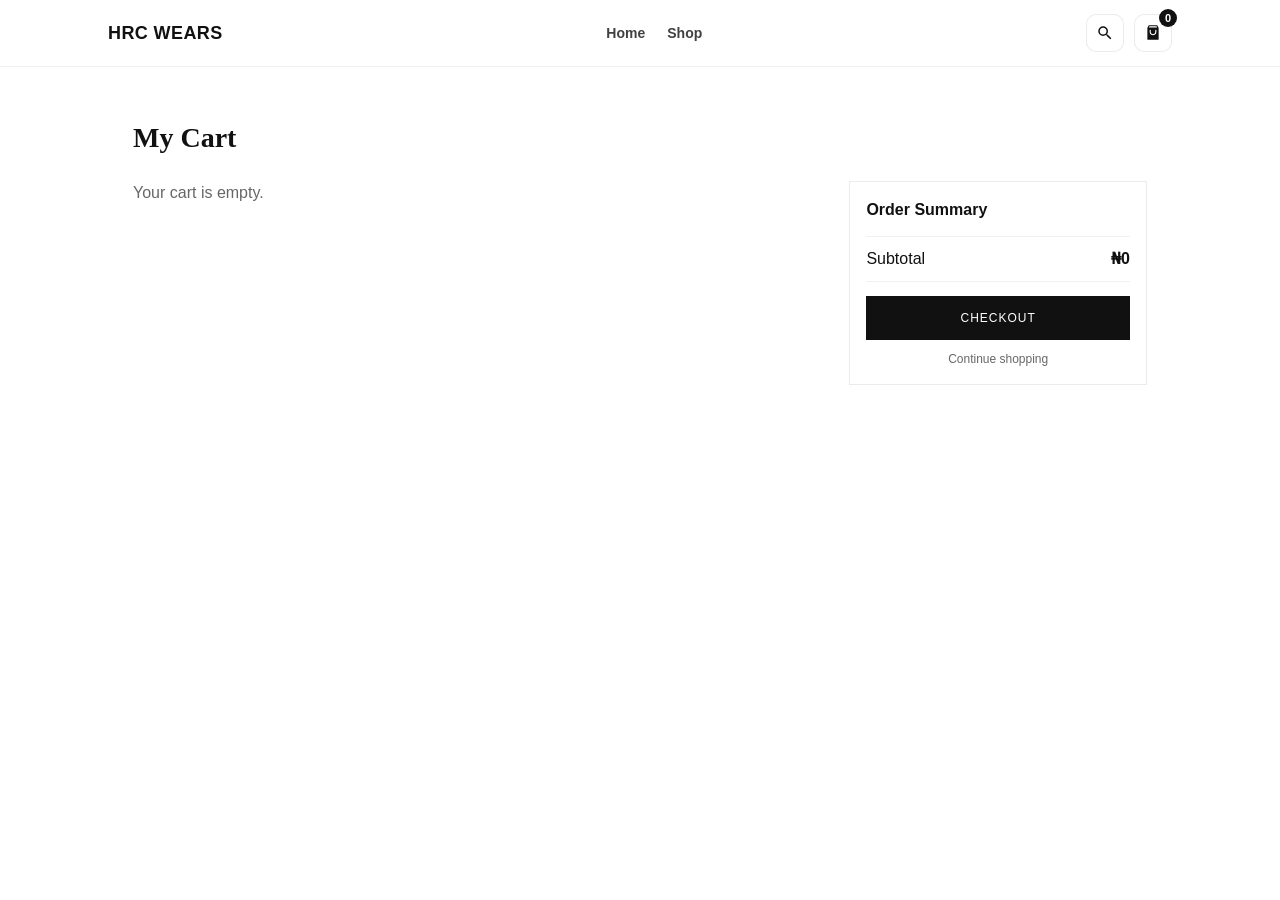
<file: cart.html>
<!DOCTYPE html>
<html lang="en">
<head>
    <meta charset="UTF-8">
    <meta name="viewport" content="width=device-width, initial-scale=1.0">
    <title>Document</title>
    <link rel="stylesheet" href="style.css">
    <link rel="stylesheet" href="cart.css">
</head>
<body>
     <!-- paste your navbar here -->
<nav class="header">
  <div class="header_flex">
    <!-- Logo -->
    <a class="logo" href="index.html">HRC WEARS</a>

    <!-- Links -->
    <div class="nav_link_flex" id="navLinks">
      <a class="nav_link active" href="index.html">Home</a>
      <a class="nav_link" href="shop.html">Shop</a>
      <!-- <a class="nav_link" href="categories.html">Categories</a> -->
      <!-- <a class="nav_link" href="contact.html">Contact</a> -->
    </div>

    <!-- Icons -->
    <div class="nav_icon">
 <a href="shop.html" class="icon_btn" type="button" aria-label="Search">
        <svg xmlns="http://www.w3.org/2000/svg" width="18" height="18" viewBox="0 0 24 24">
          <path fill="currentColor"
            d="M15.5 14h-.79l-.28-.27A6.47 6.47 0 0 0 16 9.5A6.5 6.5 0 1 0 9.5 16c1.61 0 3.09-.59 4.23-1.57l.27.28v.79l5 4.99L20.49 19zm-6 0C7.01 14 5 11.99 5 9.5S7.01 5 9.5 5S14 7.01 14 9.5S11.99 14 9.5 14" />
        </svg>
      </a>

      <a class="icon_btn cart_btn" href="cart.html" aria-label="Cart">
        <svg xmlns="http://www.w3.org/2000/svg" width="18" height="18" viewBox="0 0 16 16">
          <path fill="currentColor"
            d="M4.5 1a.5.5 0 0 0-.447.277l-1 2A.5.5 0 0 0 3 3.5v10a.5.5 0 0 0 .5.5h9a.5.5 0 0 0 .5-.5v-10a.5.5 0 0 0-.053-.223l-1-2A.5.5 0 0 0 11.5 1zm.309 1h6.382l.5 1H4.31zM5.5 5a.5.5 0 0 1 .5.5V7a1.999 1.999 0 0 0 3 1.732c.62-.357 1-1.017 1-1.732V5.5a.5.5 0 0 1 .5-.5a.5.5 0 0 1 .5.5V7a3 3 0 0 1-4.5 2.598A3 3 0 0 1 5 7V5.5a.5.5 0 0 1 .5-.5" />
        </svg>
        <span class="cart_badge" id="cartCount">0</span>
      </a>

      <!-- Mobile menu button -->
      <button class="menu_btn" type="button" id="menuBtn" aria-label="Open menu" aria-expanded="false">
        <span></span><span></span><span></span>
      </button>
    </div>
  </div>
</nav>

  <main class="cart_page">
    <div class="cart_inner">
      <h1 class="cart_title">My Cart</h1>

      <div class="cart_layout">
        <!-- items -->
        <div id="cartItems" class="cart_items"></div>

        <!-- summary -->
        <aside class="cart_summary">
          <p class="summary_title">Order Summary</p>

          <div class="summary_row">
            <span>Subtotal</span>
            <strong id="cartSubtotal">₦0</strong>
          </div>

          <a class="checkout_btn" href="checkout.html">Checkout</a>
          <a class="continue_link" href="shop.html">Continue shopping</a>
        </aside>
      </div>
    </div>
  </main>

  <script src="app.js"></script>
  <script src="cart-page.js"></script>
</body>
</html>
</file>
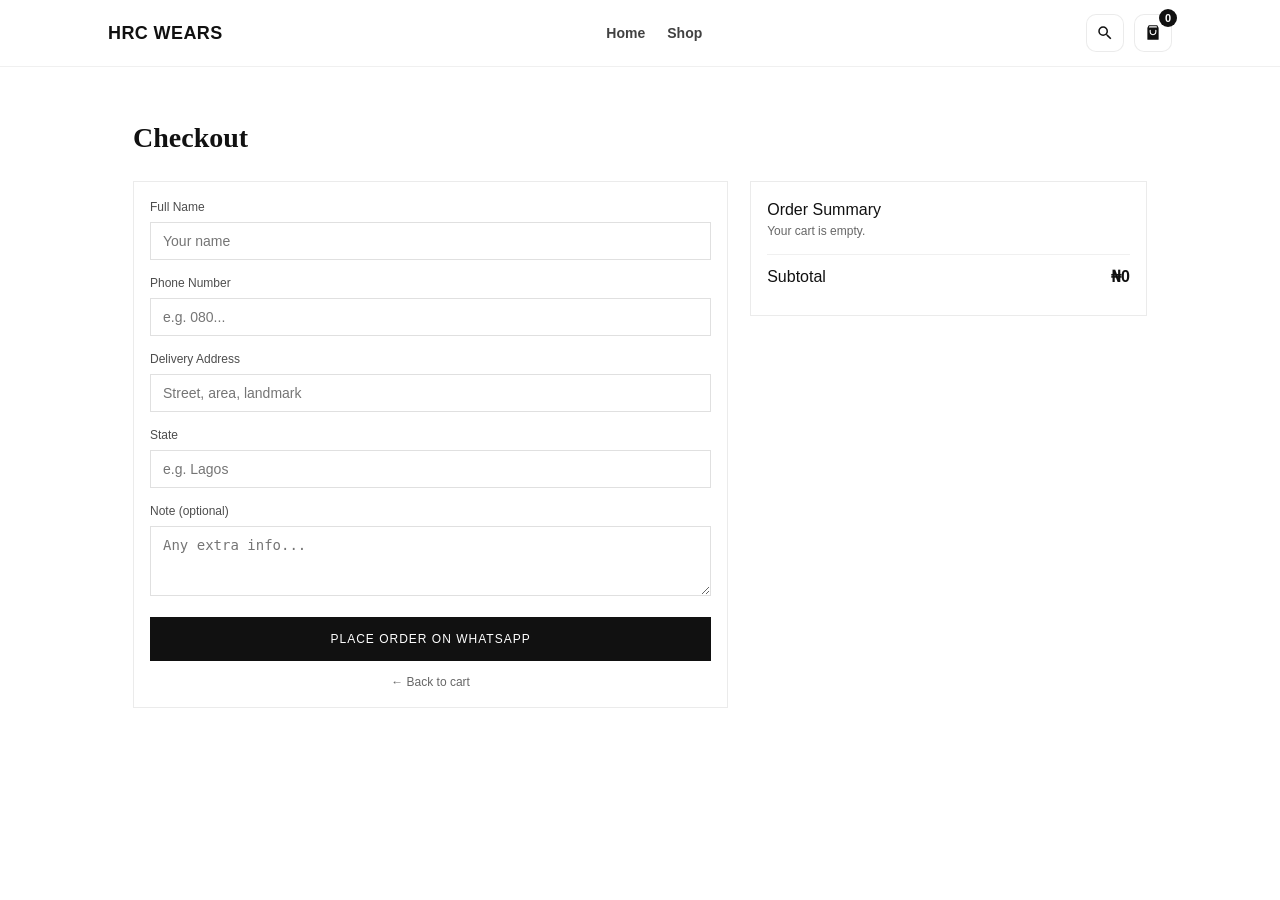
<file: checkout.html>
<!DOCTYPE html>
<html lang="en">
<head>
    <meta charset="UTF-8">
    <meta name="viewport" content="width=device-width, initial-scale=1.0">
    <title>Document</title>
    <link rel="stylesheet" href="style.css">
    <link rel="stylesheet" href="checkout.css">
</head>
<body>
    <nav class="header">
  <div class="header_flex">
    <!-- Logo -->
    <a class="logo" href="index.html">HRC WEARS</a>

    <!-- Links -->
    <div class="nav_link_flex" id="navLinks">
      <a class="nav_link active" href="index.html">Home</a>
      <a class="nav_link" href="shop.html">Shop</a>
      <!-- <a class="nav_link" href="categories.html">Categories</a> -->
      <!-- <a class="nav_link" href="contact.html">Contact</a> -->
    </div>

    <!-- Icons -->
    <div class="nav_icon">
 <a href="shop.html" class="icon_btn" type="button" aria-label="Search">
        <svg xmlns="http://www.w3.org/2000/svg" width="18" height="18" viewBox="0 0 24 24">
          <path fill="currentColor"
            d="M15.5 14h-.79l-.28-.27A6.47 6.47 0 0 0 16 9.5A6.5 6.5 0 1 0 9.5 16c1.61 0 3.09-.59 4.23-1.57l.27.28v.79l5 4.99L20.49 19zm-6 0C7.01 14 5 11.99 5 9.5S7.01 5 9.5 5S14 7.01 14 9.5S11.99 14 9.5 14" />
        </svg>
      </a>

      <a class="icon_btn cart_btn" href="cart.html" aria-label="Cart">
        <svg xmlns="http://www.w3.org/2000/svg" width="18" height="18" viewBox="0 0 16 16">
          <path fill="currentColor"
            d="M4.5 1a.5.5 0 0 0-.447.277l-1 2A.5.5 0 0 0 3 3.5v10a.5.5 0 0 0 .5.5h9a.5.5 0 0 0 .5-.5v-10a.5.5 0 0 0-.053-.223l-1-2A.5.5 0 0 0 11.5 1zm.309 1h6.382l.5 1H4.31zM5.5 5a.5.5 0 0 1 .5.5V7a1.999 1.999 0 0 0 3 1.732c.62-.357 1-1.017 1-1.732V5.5a.5.5 0 0 1 .5-.5a.5.5 0 0 1 .5.5V7a3 3 0 0 1-4.5 2.598A3 3 0 0 1 5 7V5.5a.5.5 0 0 1 .5-.5" />
        </svg>
        <span class="cart_badge" id="cartCount">0</span>
      </a>

      <!-- Mobile menu button -->
      <button class="menu_btn" type="button" id="menuBtn" aria-label="Open menu" aria-expanded="false">
        <span></span><span></span><span></span>
      </button>
    </div>
  </div>
</nav>


  <!-- paste your navbar here -->

  <main class="checkout_page">
    <div class="checkout_inner">
      <h1 class="checkout_title">Checkout</h1>

      <div class="checkout_layout">
        <!-- form -->
        <section class="checkout_form">
          <label class="field">
            <span>Full Name</span>
            <input id="fullName" type="text" placeholder="Your name" />
          </label>

          <label class="field">
            <span>Phone Number</span>
            <input id="phone" type="tel" placeholder="e.g. 080..." />
          </label>

          <label class="field">
            <span>Delivery Address</span>
            <input id="address" type="text" placeholder="Street, area, landmark" />
          </label>

          <label class="field">
            <span>State</span>
            <input id="state" type="text" placeholder="e.g. Lagos" />
          </label>

          <label class="field">
            <span>Note (optional)</span>
            <textarea id="note" rows="3" placeholder="Any extra info..."></textarea>
          </label>

          <button class="whatsapp_btn" id="placeOrderBtn" type="button">
            Place Order on WhatsApp
          </button>

          <a class="back_to_cart" href="cart.html">← Back to cart</a>
        </section>

        <!-- summary -->
        <aside class="checkout_summary">
          <p class="summary_title">Order Summary</p>
          <div id="summaryItems" class="summary_items"></div>

          <div class="summary_row">
            <span>Subtotal</span>
            <strong id="summarySubtotal">₦0</strong>
          </div>
        </aside>
      </div>
    </div>
  </main>

  <script src="app.js"></script>
  <script src="checkout.js"></script>
</body>
</html>
</file>
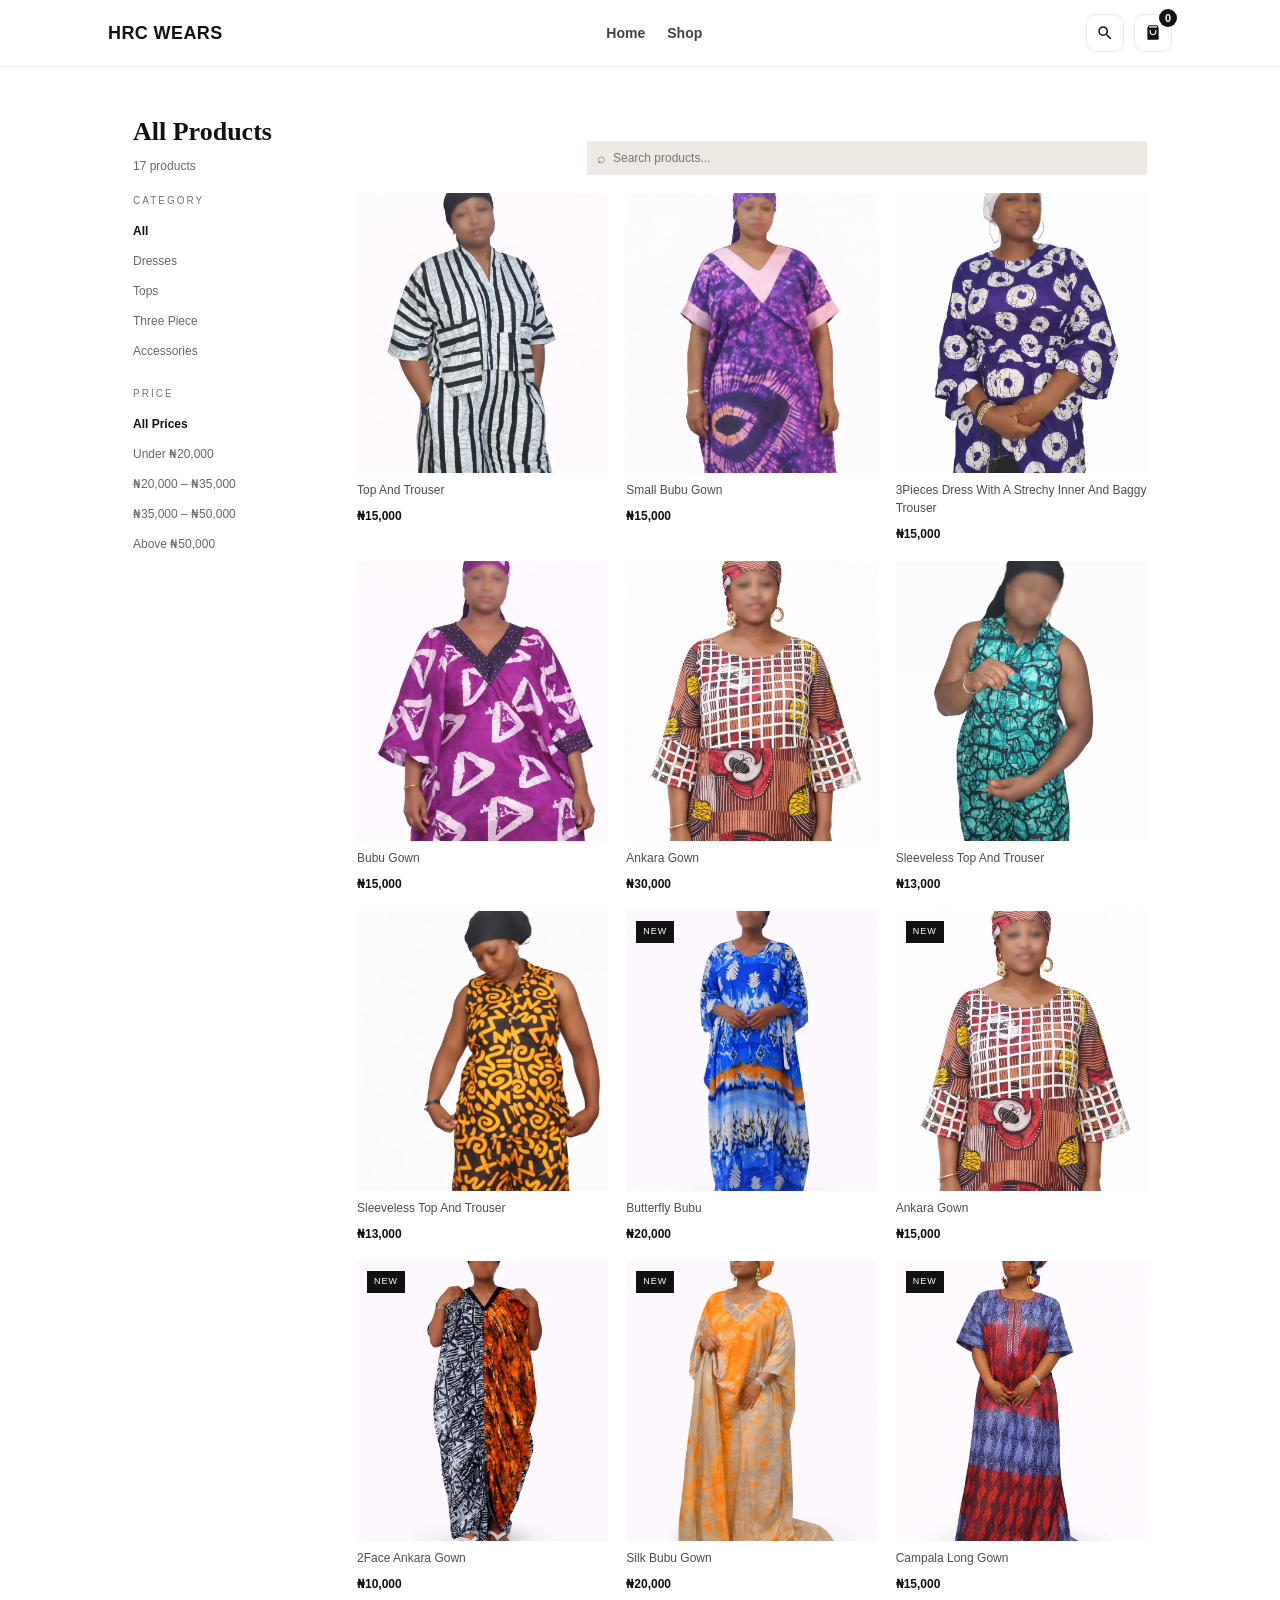
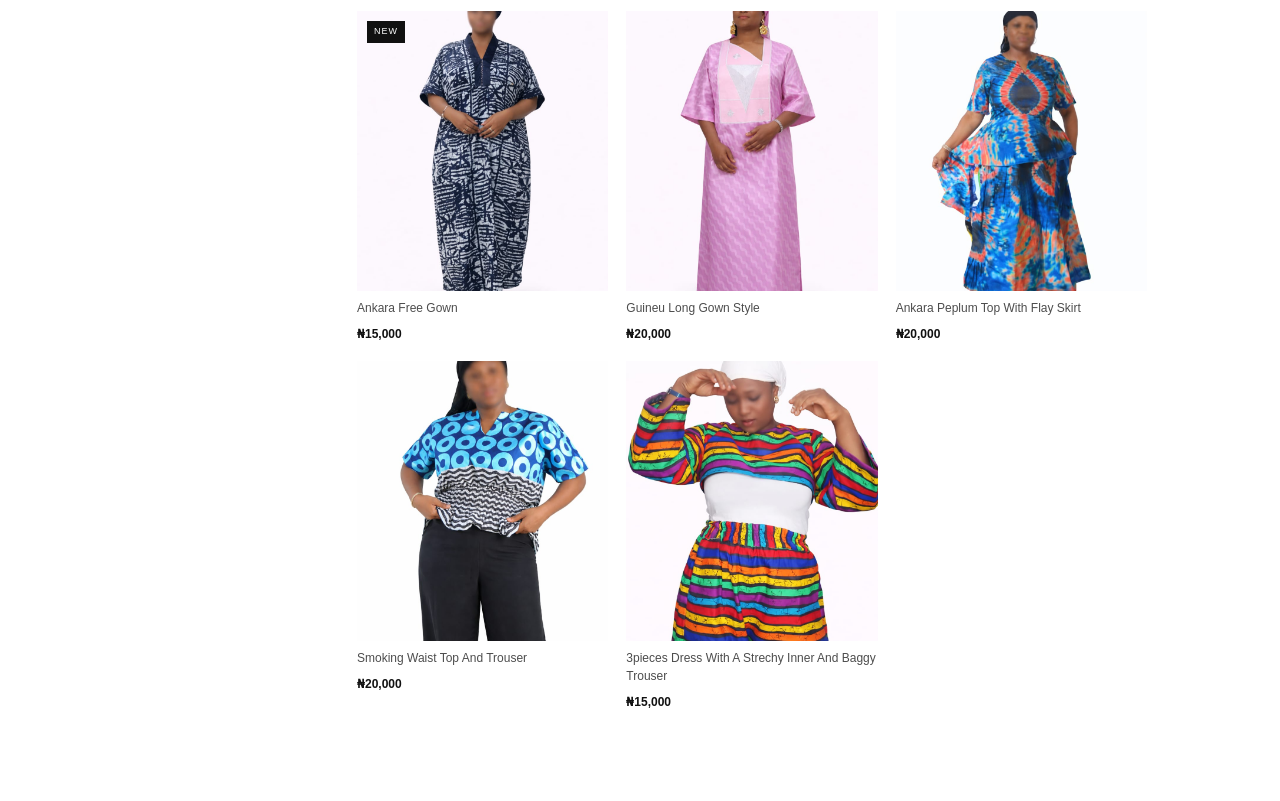
<file: shop.html>
<!DOCTYPE html>
<html lang="en">
<head>
    <meta charset="UTF-8">
    <meta name="viewport" content="width=device-width, initial-scale=1.0">
    <title>Document</title>
    <link rel="stylesheet" href="style.css">
    <link rel="stylesheet" href="shop.css">
</head>
<body>
   <nav class="header">
  <div class="header_flex">
    <!-- Logo -->
    <a class="logo" href="index.html">HRC WEARS</a>

    <!-- Links -->
    <div class="nav_link_flex" id="navLinks">
      <a class="nav_link active" href="index.html">Home</a>
      <a class="nav_link" href="shop.html">Shop</a>
      <!-- <a class="nav_link" href="categories.html">Categories</a> -->
      <!-- <a class="nav_link" href="contact.html">Contact</a> -->
    </div>

    <!-- Icons -->
    <div class="nav_icon">
     <a href="shop.html" class="icon_btn" type="button" aria-label="Search">
        <svg xmlns="http://www.w3.org/2000/svg" width="18" height="18" viewBox="0 0 24 24">
          <path fill="currentColor"
            d="M15.5 14h-.79l-.28-.27A6.47 6.47 0 0 0 16 9.5A6.5 6.5 0 1 0 9.5 16c1.61 0 3.09-.59 4.23-1.57l.27.28v.79l5 4.99L20.49 19zm-6 0C7.01 14 5 11.99 5 9.5S7.01 5 9.5 5S14 7.01 14 9.5S11.99 14 9.5 14" />
        </svg>
      </a>

      <a class="icon_btn cart_btn" href="cart.html" aria-label="Cart">
        <svg xmlns="http://www.w3.org/2000/svg" width="18" height="18" viewBox="0 0 16 16">
          <path fill="currentColor"
            d="M4.5 1a.5.5 0 0 0-.447.277l-1 2A.5.5 0 0 0 3 3.5v10a.5.5 0 0 0 .5.5h9a.5.5 0 0 0 .5-.5v-10a.5.5 0 0 0-.053-.223l-1-2A.5.5 0 0 0 11.5 1zm.309 1h6.382l.5 1H4.31zM5.5 5a.5.5 0 0 1 .5.5V7a1.999 1.999 0 0 0 3 1.732c.62-.357 1-1.017 1-1.732V5.5a.5.5 0 0 1 .5-.5a.5.5 0 0 1 .5.5V7a3 3 0 0 1-4.5 2.598A3 3 0 0 1 5 7V5.5a.5.5 0 0 1 .5-.5" />
        </svg>
        <span class="cart_badge" id="cartCount">0</span>
      </a>

      <!-- Mobile menu button -->
      <button class="menu_btn" type="button" id="menuBtn" aria-label="Open menu" aria-expanded="false">
        <span></span><span></span><span></span>
      </button>
    </div>
  </div>
</nav> 

  <main class="shop_page">
    <div class="shop_inner">

      <header class="shop_top">
        <div>
          <h1 class="shop_title">All Products</h1>
          <p class="shop_count"><span id="productCount">0</span> products</p>
        </div>

        <div class="shop_search">
          <span class="search_icon">⌕</span>
          <input id="searchInput" type="text" placeholder="Search products..." />
        </div>
      </header>

      <div class="shop_layout">
        <!-- Sidebar -->
        <aside class="shop_filters">
          <div class="filter_block">
            <p class="filter_title">CATEGORY</p>
            <button class="filter_link active" data-category="all" type="button">All</button>
            <button class="filter_link" data-category="dresses" type="button">Dresses</button>
            <button class="filter_link" data-category="tops" type="button">Tops</button>
            <button class="filter_link" data-category="three-piece" type="button">Three Piece</button>
            <button class="filter_link" data-category="accessories" type="button">Accessories</button>
          </div>

          <div class="filter_block">
            <p class="filter_title">PRICE</p>
            <button class="filter_link active" data-price="all" type="button">All Prices</button>
            <button class="filter_link" data-price="under-20000" type="button">Under ₦20,000</button>
            <button class="filter_link" data-price="20000-35000" type="button">₦20,000 – ₦35,000</button>
            <button class="filter_link" data-price="35000-50000" type="button">₦35,000 – ₦50,000</button>
            <button class="filter_link" data-price="above-50000" type="button">Above ₦50,000</button>
          </div>
        </aside>

        <!-- Products -->
        <section>
          <div id="shopGrid" class="shop_grid"></div>
        </section>
      </div>

    </div>
  </main>
<script src="products.js"></script>
<script src="app.js"></script>
<script src="shop.js"></script>
</body>
</html>
</file>
<file: style.css>
/* ===== GLOBAL RESET ===== */
*,
*::before,
*::after{
    box-sizing: border-box;
    margin: 0;
    padding: 0;
}

/* ===== BASE PAGE SETTINGS ===== */
html{
    scroll-behavior: smooth;
}

body{
    font-family: "DM Sans", sans-serif; /* or your font */
    line-height: 1.5;
    background: #fff;
    color: #111;
    overflow-x: hidden; /* prevents horizontal scroll */
}

/* ===== MEDIA ===== */
img{
    max-width: 100%;
    display: block;
}

/* ===== LINKS ===== */
a{
    text-decoration: none;
    color: inherit;
}

/* ===== LISTS ===== */
ul,ol{
    list-style: none;
}

/* ===== BUTTONS ===== */
button{
    border: none;
    background: none;
    font: inherit;
    cursor: pointer;
}
/* html, body{
  overflow-x: hidden;
} */
.header{
  position: sticky;
  top: 0;
  z-index: 1000;
  background: rgba(255,255,255,0.9);
  backdrop-filter: blur(10px);
  border-bottom: 1px solid rgba(0,0,0,0.06);
}

.header_flex{
  max-width: 1100px;
  margin: 0 auto;
  padding: 14px 18px;
  display: flex;
  align-items: center;
  justify-content: space-between;
  gap: 14px;
}

.logo{
  font-weight: 800;
  letter-spacing: 0.4px;
  font-size: 18px;
  color: #111;
  text-decoration: none;
}

.nav_link_flex{
  display: flex;
  align-items: center;
  gap: 18px;
}

.nav_link{
  color: rgba(17,17,17,0.8);
  text-decoration: none;
  font-size: 14px;
  font-weight: 600;
  position: relative;
  padding: 6px 2px;
}

.nav_link:hover{
  color: #111;
}

.nav_link.active::after{
  /* content:""; */
  position:absolute;
  left:0;
  bottom:-6px;
  width:100%;
  height:2px;
  background:#111;
  border-radius: 99px;
}

.nav_icon{
  display: flex;
  align-items: center;
  gap: 10px;
}

.icon_btn{
  width: 38px;
  height: 38px;
  border-radius: 10px;
  border: 1px solid rgba(0,0,0,0.08);
  display: inline-flex;
  align-items: center;
  justify-content: center;
  color: #111;
  background: #fff;
  text-decoration: none;
  cursor: pointer;
}

.icon_btn:hover{
  border-color: rgba(0,0,0,0.18);
}

.cart_btn{
  position: relative;
}

.cart_badge{
  position: absolute;
  top: -6px;
  right: -6px;
  min-width: 18px;
  height: 18px;
  padding: 0 5px;
  border-radius: 999px;
  background: #111;
  color: #fff;
  font-size: 11px;
  font-weight: 700;
  display: inline-flex;
  align-items: center;
  justify-content: center;
}

/* Hamburger */
.menu_btn{
  display: none;
  width: 42px;
  height: 38px;
  border-radius: 10px;
  border: 1px solid rgba(0,0,0,0.08);
  background: #fff;
  cursor: pointer;
  padding: 8px 10px;
  flex-direction: column;
  justify-content: center;
  gap: 5px;
}

.menu_btn span{
  display: block;
  height: 2px;
  width: 100%;
  background: #111;
  border-radius: 99px;
}

/* Mobile */
@media (max-width: 820px){
  .menu_btn{ display: inline-flex; }

  .nav_link_flex{
    position: absolute;
    left: 0;
    top: 62px;
    width: 100%;
    background: #fff;
    border-bottom: 1px solid rgba(0,0,0,0.06);
    display: none;
    flex-direction: column;
    align-items: flex-start;
    padding: 14px 18px;
    gap: 12px;
  }

  .nav_link_flex.show{
    display: flex;
  }

  .nav_link.active::after{
    display: none;
  }
}
/* Hero Section */
.hero{
  min-height: 80vh;
  display: flex;
  align-items: center;

  padding: 0 18px;

  background:
    linear-gradient(
      90deg,
      rgba(0,0,0,0.45),
      rgba(0,0,0,0.1)
    ),
    url(image/hero-fashion-Jtj-XRnR.jpg) center / cover no-repeat;
}

.hero_content{
  max-width: 500px;
  color: white;
}

.hero_kicker{
  font-size: 10px;
  letter-spacing: 2px;
  margin-bottom: 10px;
}

.hero_title{
  font-size: 48px;
  line-height: 1.1;
  margin-bottom: 12px;
  font-family: Georgia, serif;
}

.hero_text{
  font-size: 14px;
  line-height: 1.6;
  margin-bottom: 18px;
}

.hero_btn{
  background: white;
  color: black;
  padding: 10px 20px;
  text-decoration: none;
  font-size: 12px;
  font-weight: 600;
}
/* Featured Product Styling */
/* Featured section background */
.featured_section{
  background: #f3eee8;
  padding: 70px 0;
}

.featured_inner{
  max-width: 1050px;
  margin: 0 auto;
  padding: 0 18px;
}

.featured_head{
  display: flex;
  align-items: center;
  justify-content: space-between;
  margin-bottom: 26px;
}

.featured_head h2{
  font-family: Georgia, "Times New Roman", serif;
font-size: clamp(20px, 3vw, 26px);
  font-weight: 500;
  margin: 0;
  color: #111;
}

.view_all{
  font-size: 12px;
  letter-spacing: 1.5px;
  color: rgba(0,0,0,0.55);
  text-decoration: none;
  text-transform: uppercase;
}

.view_all:hover{
  color: #111;
}

/* products row */
.featured_grid{
  display: grid;
  grid-template-columns: repeat(4, 1fr);
  gap: 14px;
}

/* card */
.product_card{
  display: flex;
  flex-direction: column;
  gap: 6px;
}

.product_img_box{
  position: relative;
  background: #fff;
  height: 250px;
  display: flex;
  align-items: center;
  justify-content: center;
  overflow: hidden;
}

.product_img_box img{
  width: 100%;
  height: 100%;
  object-fit: cover;
  transition: transform 0.25s ease;
}

.product_img_box:hover img{
  transform: scale(1.03);
}
.product_img_box{
  aspect-ratio: 3/4;
}
/* name + price */
.product_name{
 font-size: 13px;
  color: rgba(0,0,0,0.75);
  margin: 0;
}

.product_price{
  font-size: 14px;
  font-weight: 700;
  margin: 0;
  color: #111;
}

/* NEW badge */
.badge_new{
  position: absolute;
  top: 10px;
  left: 10px;
  background: #111;
  color: #fff;
  font-size: 9px;
  letter-spacing: 1px;
  padding: 4px 7px;
  text-transform: uppercase;
}

.hidden{ display: none; }

/* small add icon bottom-right */
/* small add icon bottom-right (hidden by default) */
.quick_add{
  position: absolute;
  right: 10px;
  bottom: 10px;

  width: 34px;
  height: 34px;
  border: 1px solid rgba(0,0,0,0.15);
  background: #fff;
  border-radius: 10px;

  display: inline-flex;
  align-items: center;
  justify-content: center;
  cursor: pointer;

  /* 👇 hide */
  opacity: 0;
  visibility: hidden;
  transform: translateY(6px);
  transition: 0.2s ease;
}

.product_img_box:hover .quick_add{
  /* 👇 show on hover */
  opacity: 1;
  visibility: visible;
  transform: translateY(0);
}

.quick_add:hover{
  border-color: rgba(0,0,0,0.3);
}
/* responsive */
@media (max-width: 950px){
  .featured_grid{ grid-template-columns: repeat(2, 1fr); }
  .product_img_box{ height: 240px; }
}

@media (max-width: 520px){
  .featured_grid{ grid-template-columns: 1fr; }
}
@media (max-width: 820px){
  .quick_add{
    opacity: 1;
    visibility: visible;
    transform: translateY(0);
  }
}
@media (max-width: 520px){

  .product_name{
    font-size: 14px;
  }

  .product_price{
    font-size: 15px;
  }

  .view_all{
    font-size: 12px;
  }

}
/* BOTH ARRIVAL AND SHOP CATEGOTY STYLING */
/* ====== SECTION SPACING (fix "together") ====== */
.cat_section,
.new_section{
  padding: 75px 0;              /* gives clear separation */
  background: #fff;
}

.cat_section{ padding-bottom: 95px; }  /* extra gap before New Arrivals */

/* ====== SHOP BY CATEGORY ====== */
.cat_inner{
  max-width: 1050px;
  margin: 0 auto;
  padding: 0 18px;
}

.cat_title{
  text-align: center;
  font-family: Georgia, "Times New Roman", serif;
  font-weight: 500;
  font-size: clamp(20px, 3vw, 26px);
  margin: 0 0 26px;
}

.cat_grid{
  display: grid;
  grid-template-columns: repeat(4, 1fr);
  gap: 14px;
}

.cat_card{
  position: relative;
  height: 220px;
  background: #e7e7e7;
  overflow: hidden;
  text-decoration: none;
  display: block;
}

.cat_card img{
  width: 100%;
  height: 100%;
  object-fit: cover;
  filter: grayscale(0.1);
  transform: scale(1.02);
  transition: transform 0.25s ease;
}

.cat_card:hover img{
  transform: scale(1.06);
}

.cat_card::after{
  content: "";
  position: absolute;
  inset: 0;
  background: rgba(0,0,0,0.25); /* subtle dark overlay */
}

.cat_label{
  position: absolute;
  left: 14px;
  bottom: 12px;
  z-index: 2;
  color: #fff;
  font-size: 12px;
  font-weight: 600;
  letter-spacing: 0.5px;
}

/* ====== NEW ARRIVALS ====== */
.new_inner{
  max-width: 1050px;
  margin: 0 auto;
  padding: 0 18px;
}

.new_head{
  display: flex;
  justify-content: space-between;
  align-items: center;
  margin-bottom: 26px;
}

.new_head h2{
  font-family: Georgia, "Times New Roman", serif;
  font-size: clamp(20px, 3vw, 26px);
  font-weight: 500;
  margin: 0;
}

/* reuse your .view_all from featured */

/* product grid similar to featured */
.new_grid{
  display: grid;
  grid-template-columns: repeat(4, 1fr);
  gap: 14px;
}

.new_img_box{
  position: relative;
  background: #f5f5f5;
  height: 250px;
  overflow: hidden;
  display: flex;
  align-items: center;
  justify-content: center;
}

.new_img_box img{
  width: 100%;
  height: 100%;
  object-fit: cover;
}

/* keep your badge_new + hover cart behavior */
.new_img_box .badge_new{
  position: absolute;
  top: 10px;
  left: 10px;
  background: #111;
  color: #fff;
  font-size: 9px;
  letter-spacing: 1px;
  padding: 4px 7px;
  text-transform: uppercase;
}

/* show cart icon only on hover (same as before) */
.new_img_box .quick_add{
  opacity: 0;
  visibility: hidden;
  transform: translateY(6px);
  transition: 0.2s ease;
}

.new_img_box:hover .quick_add{
  opacity: 1;
  visibility: visible;
  transform: translateY(0);
}

/* responsive */
@media (max-width: 950px){
  .cat_grid, .new_grid{ grid-template-columns: repeat(2, 1fr); }
}

@media (max-width: 520px){
  .cat_grid, .new_grid{ grid-template-columns: 1fr; }
  .cat_card{ height: 260px; }
}
/* Footer */
.site_footer{
  background: #0b0b0b;
  color: rgba(255,255,255,0.82);
  padding: 90px 0 30px;
}

/* ===== OPTIONAL PROMO ===== */
.footer_promo{
  max-width: 900px;
  margin: 0 auto 70px;
  padding: 0 18px;
  text-align: center;
}

.promo_kicker{
  font-size: 10px;
  letter-spacing: 2px;
  text-transform: uppercase;
  opacity: 0.7;
  margin: 0 0 10px;
}

.promo_title{
  font-family: Georgia, "Times New Roman", serif;
  font-size: clamp(26px, 4vw, 38px);
  font-weight: 600;
  margin: 0 0 14px;
  color: #fff;
}

.promo_text{
  max-width: 620px;
  margin: 0 auto 20px;
  font-size: 13px;
  line-height: 1.7;
  color: rgba(255,255,255,0.7);
}

.promo_btn{
  display: inline-flex;
  align-items: center;
  justify-content: center;
  height: 40px;
  padding: 0 18px;
  border: 1px solid rgba(255,255,255,0.35);
  color: #fff;
  text-decoration: none;
  font-size: 10px;
  letter-spacing: 2px;
  text-transform: uppercase;
}

.promo_btn:hover{
  border-color: rgba(255,255,255,0.65);
}

/* ===== MAIN FOOTER GRID ===== */
.footer_inner{
  max-width: 1050px;
  margin: 0 auto;
  padding: 0 18px;
}

.footer_grid{
  display: grid;
  grid-template-columns: 1.4fr 1fr 1fr 1fr;
  gap: 40px;
  padding-bottom: 40px;
  border-bottom: 1px solid rgba(255,255,255,0.08);
}

.footer_brand{
  margin: 0 0 10px;
  color: #fff;
  letter-spacing: 1px;
  font-weight: 800;
  font-size: 14px;
  text-transform: uppercase;
}

.footer_desc{
  margin: 0;
  font-size: 12px;
  line-height: 1.7;
  color: rgba(255,255,255,0.65);
  max-width: 260px;
}

.footer_label{
  margin: 0 0 10px;
  font-size: 10px;
  letter-spacing: 2px;
  text-transform: uppercase;
  color: rgba(255,255,255,0.75);
}

.footer_link{
  display: block;
  text-decoration: none;
  color: rgba(255,255,255,0.65);
  font-size: 12px;
  margin: 8px 0;
}

.footer_link:hover{
  color: #fff;
}

/* socials */
.footer_social{
  display: flex;
  gap: 10px;
  margin-top: 14px;
}

.social_btn{
  width: 34px;
  height: 34px;
  border: 1px solid rgba(255,255,255,0.18);
  border-radius: 10px;
  display: inline-flex;
  align-items: center;
  justify-content: center;
  color: rgba(255,255,255,0.8);
  text-decoration: none;
}

.social_btn:hover{
  border-color: rgba(255,255,255,0.45);
  color: #fff;
}

/* bottom */
.footer_bottom{
  padding-top: 22px;
  text-align: center;
  font-size: 11px;
  color: rgba(255,255,255,0.55);
}

/* responsive */
@media (max-width: 950px){
  .footer_grid{
    grid-template-columns: repeat(2, 1fr);
    gap: 28px;
  }
}

@media (max-width: 520px){
  .site_footer{ padding-top: 70px; }
  .footer_grid{ grid-template-columns: 1fr; }
  .footer_desc{ max-width: 100%; }
}
</file>
<file: cart.css>
.cart_page{
  padding: 50px 0 90px;
  background: #fff;
}

.cart_inner{
  max-width: 1050px;
  margin: 0 auto;
  padding: 0 18px;
}

.cart_title{
  font-family: Georgia, "Times New Roman", serif;
  font-size: 28px;
  font-weight: 600;
  margin-bottom: 22px;
}

.cart_layout{
  display: grid;
  grid-template-columns: 1.4fr 0.6fr;
  gap: 22px;
  align-items: start;
}

.cart_items{
  display: flex;
  flex-direction: column;
  gap: 14px;
}

.cart_item{
  display: grid;
  grid-template-columns: 90px 1fr auto;
  gap: 14px;
  align-items: center;
  padding: 14px;
  border: 1px solid rgba(0,0,0,0.08);
  background: #fff;
}

.cart_item img{
  width: 90px;
  height: 90px;
  object-fit: cover;
  background: #f3f3f3;
  display: block;
}

.cart_item_name{
  font-weight: 700;
  font-size: 14px;
}

.cart_item_price{
  font-size: 13px;
  color: rgba(0,0,0,0.7);
  margin-top: 4px;
}

.cart_qty{
  display: inline-flex;
  align-items: center;
  border: 1px solid rgba(0,0,0,0.12);
  height: 36px;
}

.cart_qty button{
  width: 34px;
  height: 34px;
  font-size: 16px;
}

.cart_qty span{
  width: 36px;
  text-align: center;
  font-weight: 700;
  font-size: 13px;
}

.remove_btn{
  margin-left: 10px;
  font-size: 12px;
  color: rgba(0,0,0,0.55);
}

.remove_btn:hover{
  color: #111;
}

/* summary */
.cart_summary{
  border: 1px solid rgba(0,0,0,0.08);
  padding: 16px;
  height: fit-content;
}

.summary_title{
  font-weight: 800;
  margin-bottom: 14px;
}

.summary_row{
  display: flex;
  justify-content: space-between;
  padding: 10px 0;
  border-top: 1px solid rgba(0,0,0,0.06);
  border-bottom: 1px solid rgba(0,0,0,0.06);
  margin-bottom: 14px;
}

.checkout_btn{
  display: flex;
  height: 44px;
  align-items: center;
  justify-content: center;
  background: #111;
  color: #fff;
  text-decoration: none;
  letter-spacing: 1px;
  font-size: 12px;
  text-transform: uppercase;
}

.continue_link{
  display: block;
  text-align: center;
  margin-top: 10px;
  font-size: 12px;
  color: rgba(0,0,0,0.6);
}

/* ========= TABLET ========= */
@media (max-width: 900px){
  .cart_layout{
    grid-template-columns: 1fr;
  }

  .cart_summary{
    order: -1;
  }
}

/* ========= MOBILE ========= */
@media (max-width: 600px){
  .cart_page{
    padding: 35px 0 70px;
  }

  .cart_title{
    font-size: 24px;
    margin-bottom: 18px;
  }

  .cart_item{
    grid-template-columns: 70px 1fr;
    gap: 12px;
    align-items: start;
  }

  .cart_item img{
    width: 70px;
    height: 70px;
  }

  .cart_item_name{
    font-size: 13px;
  }

  .cart_item_price{
    font-size: 12px;
  }

  .cart_item > div:last-child{
    grid-column: 1 / -1;
    display: flex;
    align-items: center;
    justify-content: space-between;
    margin-top: 10px;
  }

  .cart_qty{
    height: 34px;
  }

  .cart_qty button{
    width: 32px;
    height: 32px;
    font-size: 15px;
  }

  .cart_qty span{
    width: 32px;
    font-size: 12px;
  }

  .remove_btn{
    margin-left: 0;
    font-size: 12px;
  }

  .cart_summary{
    padding: 14px;
  }

  .checkout_btn{
    font-size: 11px;
    height: 42px;
  }

  .continue_link{
    font-size: 11px;
  }
}
</file>
<file: checkout.css>
.checkout_page{ padding: 50px 0 90px; background:#fff; }
.checkout_inner{ max-width: 1050px; margin:0 auto; padding:0 18px; }

.checkout_title{
  font-family: Georgia, "Times New Roman", serif;
  font-size: 28px;
  font-weight: 600;
  margin-bottom: 22px;
}

.checkout_layout{
  display: grid;
  grid-template-columns: 1.2fr 0.8fr;
  gap: 22px;
}

.checkout_form{
  border: 1px solid rgba(0,0,0,0.08);
  padding: 16px;
}

.field{ display:block; margin-bottom: 14px; }
.field span{
  display:block;
  font-size: 12px;
  margin-bottom: 6px;
  color: rgba(0,0,0,0.7);
}

.field input, .field textarea{
  width: 100%;
  border: 1px solid rgba(0,0,0,0.12);
  padding: 10px 12px;
  font-size: 14px;
  outline: none;
}

.field input:focus, .field textarea:focus{
  border-color: rgba(0,0,0,0.35);
}

.whatsapp_btn{
  width: 100%;
  height: 44px;
  background: #111;
  color: #fff;
  border: none;
  cursor: pointer;
  letter-spacing: 1px;
  font-size: 12px;
  text-transform: uppercase;
}

.back_to_cart{
  display:block;
  margin-top: 12px;
  font-size: 12px;
  color: rgba(0,0,0,0.6);
  text-align: center;
}

.checkout_summary{
  border: 1px solid rgba(0,0,0,0.08);
  padding: 16px;
  height: fit-content;
}

.summary_items{
  display: flex;
  flex-direction: column;
  gap: 10px;
  margin-bottom: 14px;
}

.summary_item{
  display: flex;
  justify-content: space-between;
  gap: 10px;
  font-size: 12px;
  color: rgba(0,0,0,0.7);
}

.summary_item strong{
  color: #111;
}

.summary_row{
  display:flex;
  justify-content: space-between;
  padding: 10px 0;
  border-top: 1px solid rgba(0,0,0,0.06);
  margin-top: 10px;
}

@media(max-width: 900px){
  .checkout_layout{ grid-template-columns: 1fr; }
}
</file>
<file: shop.css>
/* ===== SHOP PAGE ===== */
.shop_page{
  background:#fff;
  padding: 45px 0 90px;
}

.shop_inner{
  max-width: 1050px;
  margin: 0 auto;
  padding: 0 18px;
}

.shop_top{
  display: flex;
  align-items: end;
  justify-content: space-between;
  gap: 18px;
  margin-bottom: 18px;
}

.shop_title{
  font-family: Georgia, "Times New Roman", serif;
  font-size: 26px;
  font-weight: 600;
  margin: 0 0 6px;
}

.shop_count{
  margin: 0;
  font-size: 12px;
  color: rgba(0,0,0,0.6);
}

.shop_search{
  width: min(560px, 100%);
  height: 34px;
  background: #eee9e2;
  display: flex;
  align-items: center;
  gap: 8px;
  padding: 0 10px;
}

.search_icon{
  color: rgba(0,0,0,0.55);
  font-size: 14px;
}

.shop_search input{
  width: 100%;
  height: 100%;
  border: none;
  outline: none;
  background: transparent;
  font-size: 12px;
}

/* layout */
.shop_layout{
  display: grid;
  grid-template-columns: 200px 1fr;
  gap: 24px;
  align-items: start;
}

/* filters */
.shop_filters{
  position: sticky;
  top: 90px; /* adjust if your navbar is taller */
}

.filter_block{
  margin-bottom: 20px;
}

.filter_title{
  font-size: 10px;
  letter-spacing: 2px;
  text-transform: uppercase;
  color: rgba(0,0,0,0.55);
  margin: 0 0 8px;
}

.filter_link{
  display: block;
  width: 100%;
  text-align: left;
  padding: 6px 0;
  font-size: 12px;
  color: rgba(0,0,0,0.6);
}

.filter_link:hover{ color:#111; }
.filter_link.active{
  color:#111;
  font-weight: 700;
}

/* grid like screenshot */
.shop_grid{
  display: grid;
  grid-template-columns: repeat(3, 1fr);
  gap: 18px 18px;
}

.shop_card{
  display: flex;
  flex-direction: column;
  gap: 8px;
}

.shop_img{
  position: relative;
  background: #f3f3f3;
  height: 280px;
  overflow: hidden;
}

.shop_img img{
  width: 100%;
  height: 100%;
  object-fit: cover;
}

.shop_badge{
  position: absolute;
  top: 10px;
  left: 10px;
  background: #111;
  color: #fff;
  font-size: 9px;
  letter-spacing: 1px;
  padding: 4px 7px;
  text-transform: uppercase;
}

/* reuse your hover cart icon style */
.shop_img .quick_add{
  opacity: 0;
  visibility: hidden;
  transform: translateY(6px);
  transition: 0.2s ease;
}

.shop_img:hover .quick_add{
  opacity: 1;
  visibility: visible;
  transform: translateY(0);
}

/* text */
.shop_name{
  font-size: 12px;
  color: rgba(0,0,0,0.7);
  margin: 0;
}

.shop_price{
  font-size: 12px;
  font-weight: 700;
  margin: 0;
}

/* responsive */
@media (max-width: 950px){
  .shop_layout{ grid-template-columns: 1fr; }
  .shop_filters{ position: relative; top: auto; }
  .shop_grid{ grid-template-columns: repeat(2, 1fr); }
}

@media (max-width: 520px){
  .shop_top{ flex-direction: column; align-items: start; }
  .shop_grid{ grid-template-columns: 1fr; }
  .shop_img{ height: 320px; }
}
</file>
